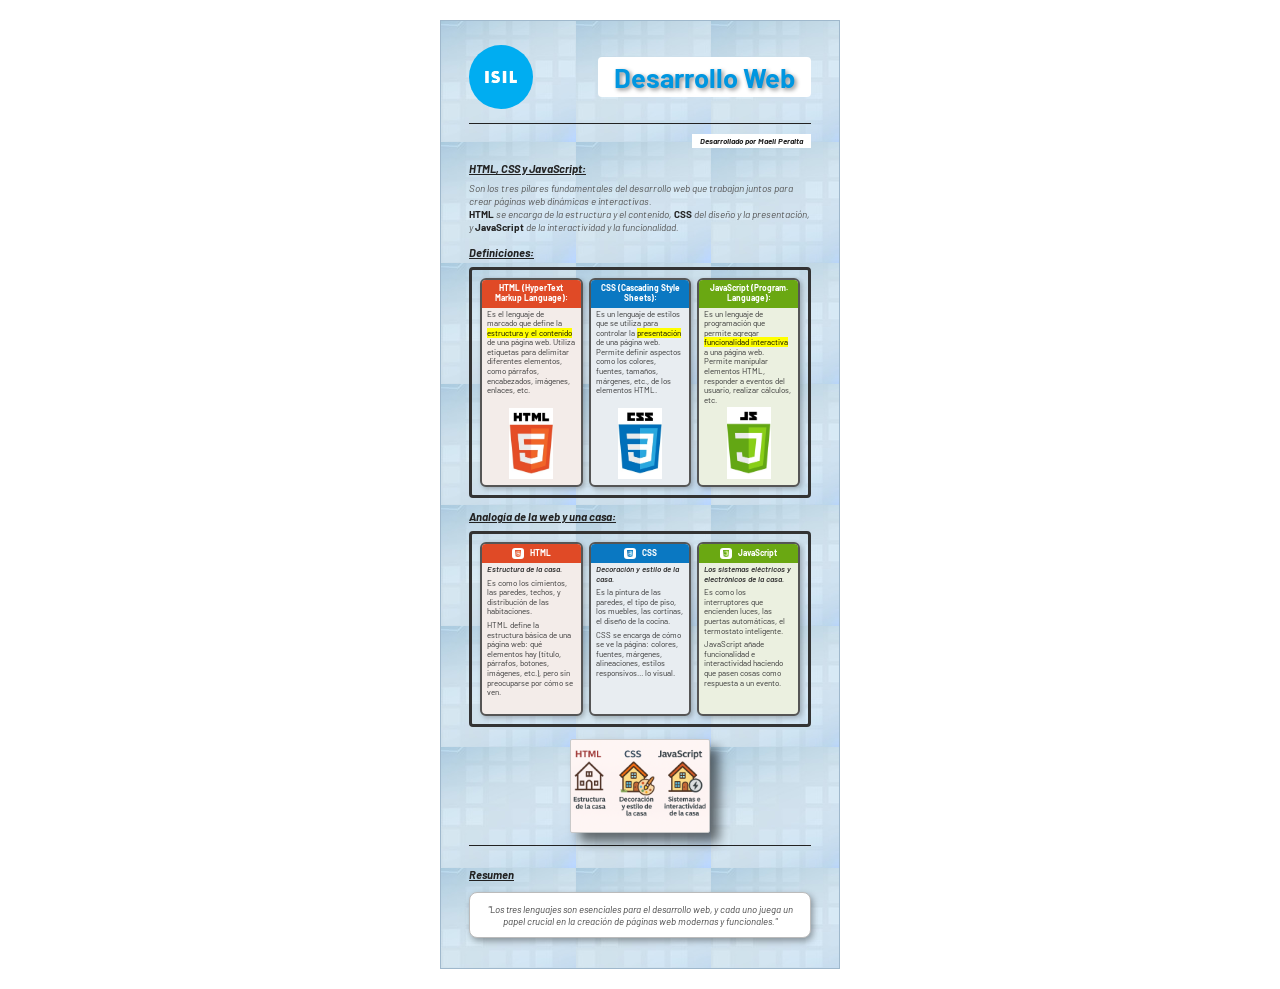
<file: plano2/index.html>
<!DOCTYPE html>
<html lang="es">
<head>
  <meta charset="UTF-8">
  <meta name="viewport" content="width=device-width, initial-scale=1.0">
  <title>Desarrollo Web</title>
  <link rel="preconnect" href="https://fonts.googleapis.com">
  <link href="https://fonts.googleapis.com/css2?family=Barlow:wght@400;600;700&display=swap" rel="stylesheet">
  <link rel="stylesheet" href="estilo.css">
</head>
<body>
  <main class="pagina">

    <header class="encabezado">
      <img class="logo" src="logo.png" alt="Logo ISIL">
      <h1>Desarrollo Web</h1>
    </header>
    <hr>
    <p class="autor"><span>Desarrollado por Maeli Peralta</span></p>

    <section class="intro">
      <h2>HTML, CSS y JavaScript:</h2>
      <p class="cita">Son los tres pilares fundamentales del desarrollo web que trabajan juntos para crear páginas web dinámicas e interactivas.<br>
        <b>HTML</b> se encarga de la estructura y el contenido, <b>CSS</b> del diseño y la presentación, y <b>JavaScript</b> de la interactividad y la funcionalidad.</p>
    </section>

    <section class="definiciones">
      <h2>Definiciones:</h2>
      <div class="marco">
        <article class="tarjeta html">
          <h3>HTML (HyperText Markup Language):</h3>
          <p>Es el lenguaje de marcado que define la <mark>estructura y el contenido</mark> de una página web. Utiliza etiquetas para delimitar diferentes elementos, como párrafos, encabezados, imágenes, enlaces, etc.</p>
          <img src="logo-html.jpg" alt="Logo HTML5">
        </article>
        <article class="tarjeta css">
          <h3>CSS (Cascading Style Sheets):</h3>
          <p>Es un lenguaje de estilos que se utiliza para controlar la <mark>presentación</mark> de una página web. Permite definir aspectos como los colores, fuentes, tamaños, márgenes, etc., de los elementos HTML.</p>
          <img src="logo-css.jpg" alt="Logo CSS3">
        </article>
        <article class="tarjeta js">
          <h3>JavaScript (Program. Language):</h3>
          <p>Es un lenguaje de programación que permite agregar <mark>funcionalidad interactiva</mark> a una página web. Permite manipular elementos HTML, responder a eventos del usuario, realizar cálculos, etc.</p>
          <img src="logo-js.jpg" alt="Logo JavaScript">
        </article>
      </div>
    </section>

    <section class="analogia">
      <h2>Analogía de la web y una casa:</h2>
      <div class="marco">
        <article class="tarjeta html">
          <h3><img class="icono" src="html.png" alt=""> HTML</h3>
          <p><em>Estructura de la casa.</em></p>
          <p>Es como los cimientos, las paredes, techos, y distribución de las habitaciones.</p>
          <p>HTML define la estructura básica de una página web: qué elementos hay (título, párrafos, botones, imágenes, etc.), pero sin preocuparse por cómo se ven.</p>
        </article>
        <article class="tarjeta css">
          <h3><img class="icono" src="css.png" alt=""> CSS</h3>
          <p><em>Decoración y estilo de la casa.</em></p>
          <p>Es la pintura de las paredes, el tipo de piso, los muebles, las cortinas, el diseño de la cocina.</p>
          <p>CSS se encarga de cómo se ve la página: colores, fuentes, márgenes, alineaciones, estilos responsivos… lo visual.</p>
        </article>
        <article class="tarjeta js">
          <h3><img class="icono" src="js.png" alt=""> JavaScript</h3>
          <p><em>Los sistemas eléctricos y electrónicos de la casa.</em></p>
          <p>Es como los interruptores que encienden luces, las puertas automáticas, el termostato inteligente.</p>
          <p>JavaScript añade funcionalidad e interactividad haciendo que pasen cosas como respuesta a un evento.</p>
        </article>
      </div>
      <div class="casa"><img src="casa2.png" alt="HTML estructura, CSS decoración, JavaScript sistemas"></div>
    </section>

    <hr>
    <section class="resumen">
      <h2>Resumen</h2>
      <blockquote>"Los tres lenguajes son esenciales para el desarrollo web, y cada uno juega un papel crucial en la creación de páginas web modernas y funcionales."</blockquote>
    </section>

  </main>
</body>
</html>
</file>
<file: plano2/estilo.css>
/* ===== General ===== */
* {
  box-sizing: border-box;
  margin: 0;
  padding: 0;
}

body {
  font-family: 'Barlow', 'Arial Narrow', Arial, sans-serif;
  color: #333;
  padding: 20px;
}

.pagina {
  max-width: 400px;
  margin: 0 auto;
  padding: 24px 28px 30px;
  border: 1px solid #9fb8cc;
  background: url("fondo.jpg");
}

hr {
  border: 0;
  border-top: 1.5px solid #222;
  margin: 10px 0;
}

h2 {
  font-size: 0.7rem;
  font-style: italic;
  text-decoration: underline;
  color: #222;
  margin: 12px 0 7px;
}

mark {
  background: yellow;
}

/* ===== Encabezado ===== */
.encabezado {
  display: flex;
  justify-content: space-between;
  align-items: center;
  margin-bottom: 14px;
}

.logo {
  width: 64px;
  height: 64px;
  border-radius: 50%;
}

h1 {
  font-size: 1.7rem;
  color: #0096e0;
  background: white;
  padding: 4px 16px;
  border-radius: 4px;
  text-shadow: 2px 2px 4px rgba(0, 0, 0, 0.45);
}

.autor {
  display: flex;
  justify-content: flex-end;
  font-size: 0.5rem;
  font-weight: bold;
  font-style: italic;
  margin: 2px 0 14px;
}

.autor span {
  background: white;
  color: #222;
  padding: 2px 8px;
}

/* ===== Introducción ===== */
.cita {
  font-size: 0.62rem;
  font-style: italic;
  line-height: 1.3;
  color: #555;
}

.cita b {
  font-style: normal;
  color: #222;
}

/* ===== Recuadro con las 3 tarjetas (flexbox) ===== */
.marco {
  display: flex;
  gap: 6px;
  border: 3px solid #333;
  border-radius: 4px;
  padding: 8px;
  margin-top: 8px;
}

.tarjeta {
  flex: 1;
  min-width: 0;
  display: flex;
  flex-direction: column;
  align-items: center;
  border: 2px solid #555;
  border-radius: 6px;
  overflow: hidden;
  font-size: 0.5rem;
  line-height: 1.2;
  box-shadow: 2px 2px 5px rgba(0, 0, 0, 0.25);
}

.tarjeta h3 {
  width: 100%;
  display: flex;
  align-items: center;
  justify-content: center;
  gap: 6px;
  padding: 4px 3px;
  font-size: 0.52rem;
  color: white;
  text-align: center;
}

.tarjeta p {
  width: 100%;
  padding: 2px 5px;
}

.tarjeta em {
  font-weight: 600;
}

/* Logo grande de "Definiciones" */
.tarjeta img {
  width: 46%;
  max-width: 44px;
  margin: auto 0 6px;
}

/* Logo pequeño junto al título de "Analogía" */
.tarjeta h3 .icono {
  width: 12px;
  max-width: none;
  margin: 0;
  padding: 2px 3px;
  border-radius: 3px;
  background: white;
}

/* Alto de cada recuadro */
.definiciones .tarjeta { min-height: 200px; }
.analogia .tarjeta     { min-height: 174px; }

/* ===== Colores de cada tarjeta ===== */
.html { background: #f3ece9; }
.css  { background: #e8edf1; }
.js   { background: #ebf0e0; }

.html h3 { background: #e04a26; }
.css h3  { background: #0a78c2; }
.js h3   { background: #6aa812; }

/* ===== Imagen de la casa ===== */
.casa {
  display: flex;
  justify-content: center;
  margin: 12px 0;
}

.casa img {
  width: 140px;
  max-width: 100%;
  background: #fff1ef;
  border: 1px solid #c9c9c9;
  border-radius: 2px;
  box-shadow: 9px 9px 12px rgba(0, 0, 0, 0.55);
}

/* ===== Resumen ===== */
.resumen {
  display: flex;
  flex-direction: column;
  align-items: flex-start;
}

blockquote {
  background: white;
  border: 1px solid #bbb;
  border-radius: 8px;
  box-shadow: 2px 3px 6px rgba(0, 0, 0, 0.35);
  padding: 10px 16px;
  margin-top: 4px;
  align-self: center;
  text-align: center;
  font-size: 0.6rem;
  font-style: italic;
  color: #444;
}
</file>
